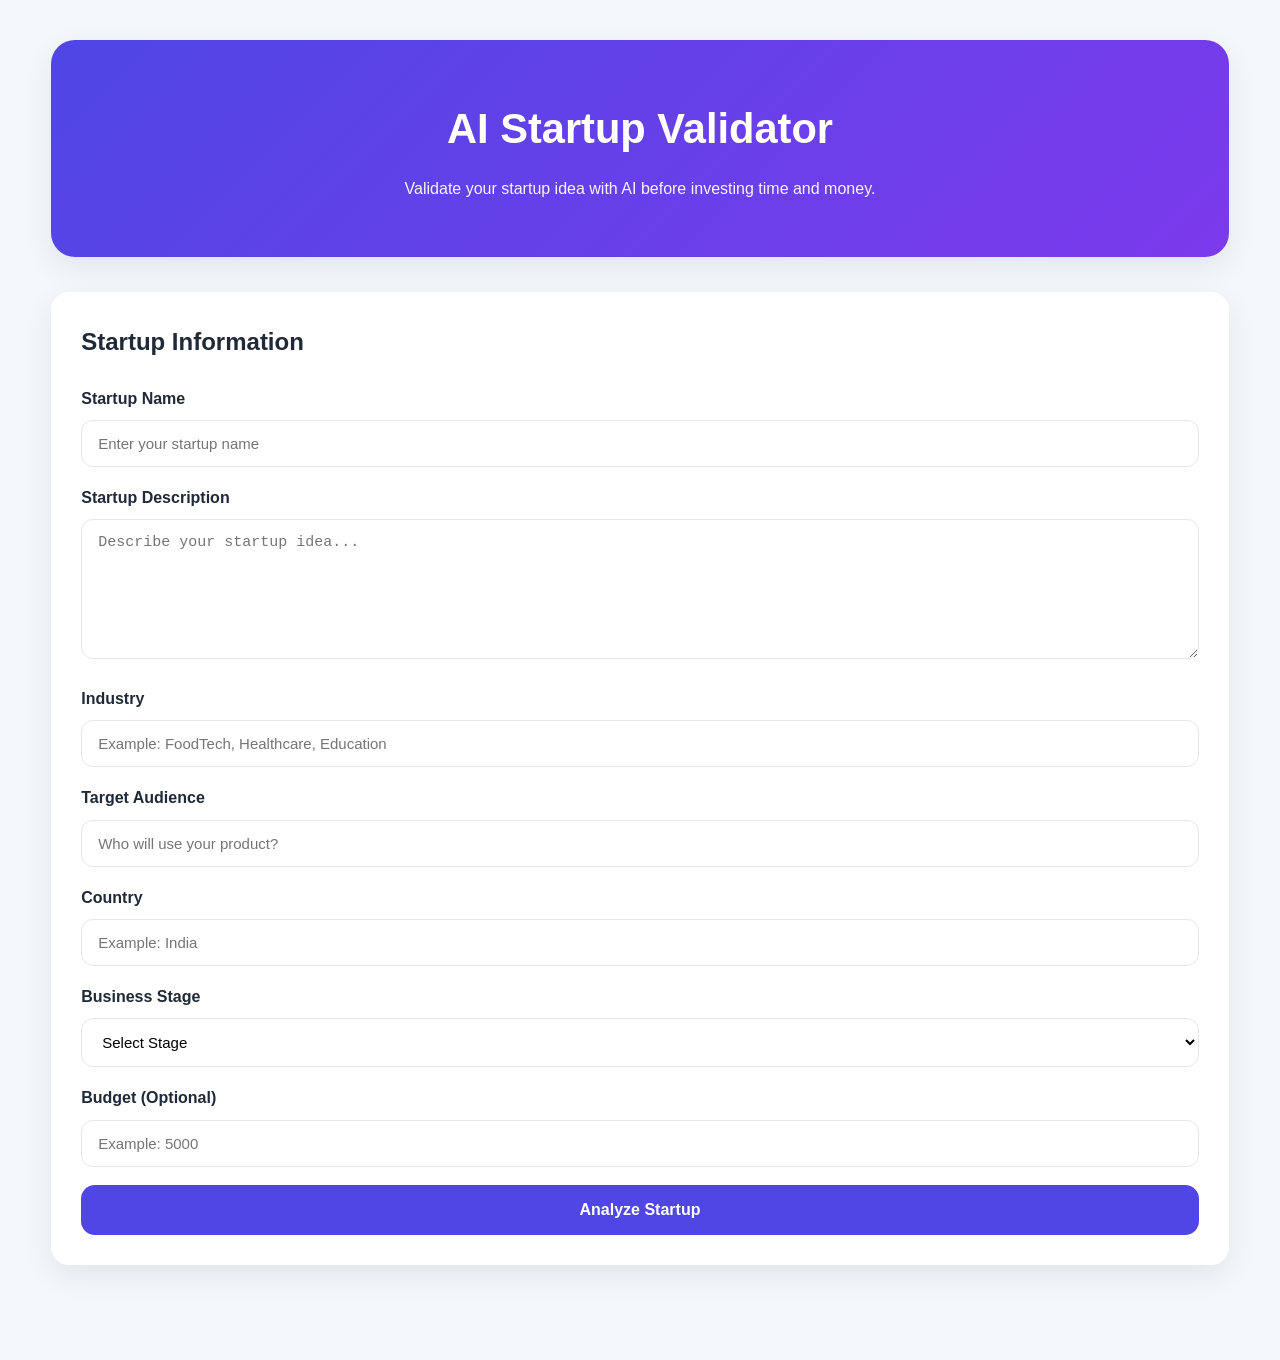
<file: ai-startup-validator/frontend/index.html>
<!doctype html>
<html lang="en">
  <head>
    <meta charset="UTF-8" />
    <meta name="viewport" content="width=device-width, initial-scale=1.0" />
    <title>AI Startup Validator</title>

    <link rel="stylesheet" href="css/style.css" />
    <link rel="icon" href="data:," />
  </head>

  <body>
    <div class="container">
      <!-- Hero Section -->
      <header class="hero">
        <h1>AI Startup Validator</h1>
        <p>
          Validate your startup idea with AI before investing time and money.
        </p>
      </header>

      <main>
        <!-- Startup Form -->
        <section class="startup-form">
          <h2>Startup Information</h2>

          <form id="startupForm">
            <div class="form-group">
              <label for="startupName">Startup Name</label>
              <input
                type="text"
                id="startupName"
                placeholder="Enter your startup name"
                required
              />
            </div>

            <div class="form-group">
              <label for="startupDescription">Startup Description</label>
              <textarea
                id="startupDescription"
                rows="5"
                placeholder="Describe your startup idea..."
                required
              ></textarea>
            </div>

            <div class="form-group">
              <label for="industry">Industry</label>
              <input
                type="text"
                id="industry"
                placeholder="Example: FoodTech, Healthcare, Education"
                required
              />
            </div>

            <div class="form-group">
              <label for="targetAudience">Target Audience</label>
              <input
                type="text"
                id="targetAudience"
                placeholder="Who will use your product?"
                required
              />
            </div>

            <div class="form-group">
              <label for="country">Country</label>
              <input
                type="text"
                id="country"
                placeholder="Example: India"
                required
              />
            </div>

            <div class="form-group">
              <label for="businessStage">Business Stage</label>

              <select id="businessStage" required>
                <option value="">Select Stage</option>
                <option>Idea</option>
                <option>MVP</option>
                <option>Early Customers</option>
                <option>Revenue</option>
                <option>Scaling</option>
              </select>
            </div>

            <div class="form-group">
              <label for="budget">Budget (Optional)</label>

              <input
                type="number"
                id="budget"
                placeholder="Example: 5000"
                min="0"
              />
            </div>

            <button type="submit">Analyze Startup</button>
          </form>
        </section>

        <div id="loading" class="loading" style="display: none">
          <div class="spinner"></div>
          <p>Analyzing your startup idea with AI...</p>
        </div>

        <!-- AI Analysis Result -->
        <section id="result" class="dashboard-container" style="display: none">
          <h2 class="dashboard-title">AI Startup Analysis Report</h2>

          <!-- ================= SCORES ================= -->

          <div class="dashboard-grid dashboard-grid-2">
            <div class="dashboard-card score-card">
              <h3>Validation Score</h3>

              <div class="score-value" id="scoreValue">0 / 100</div>

              <div class="score-bar">
                <div class="score-fill" id="scoreFill"></div>
              </div>
            </div>

            <div class="dashboard-card">
              <h3>Investment Readiness</h3>

              <div class="score-value" id="investmentReadinessScore"></div>

              <p id="investmentReadinessAnalysis"></p>
            </div>

            <div class="dashboard-card">
              <h3>AI Confidence</h3>

              <div class="score-value" id="aiConfidenceScore"></div>

              <p id="aiConfidenceAnalysis"></p>
            </div>
          </div>

          <!-- ================= SUMMARY ================= -->

          <div class="dashboard-card">
            <h3>Executive Summary</h3>

            <p id="summary"></p>
          </div>

          <!-- ================= BUSINESS ================= -->

          <div class="dashboard-grid dashboard-grid-2">
            <div class="dashboard-card">
              <h3>Business Model</h3>

              <p id="businessModelAnalysis"></p>

              <hr />

              <h3>Revenue Model</h3>

              <p id="revenueModelAnalysis"></p>
            </div>

            <div class="dashboard-card">
              <h3>Problem–Solution Fit</h3>

              <p id="problemSolutionFit"></p>

              <hr />

              <h3>Competitive Advantage</h3>

              <p id="competitiveAdvantageAnalysis"></p>
            </div>
          </div>

          <!-- ================= MARKET ================= -->

          <div class="dashboard-grid dashboard-grid-2">
            <div class="dashboard-card">
              <h3>Market Size (TAM / SAM / SOM)</h3>

              <p id="marketSizeAnalysis"></p>

              <hr />

              <h3>Market Opportunity</h3>

              <p id="marketOpportunity"></p>
            </div>

            document.getElementById("competitorAnalysis").textContent =
                result.competitor_analysis || "No competitor analysis available.";

            <div class="dashboard-card">
              <h3>Competitor Analysis</h3>

              <p id="competitorAnalysis"></p>
            </div>
          </div>

          <!-- ================= SWOT ================= -->

          <div class="dashboard-card">
            <h3>SWOT Analysis</h3>

            <div class="swot-grid">
              <div class="swot-card strengths">
                <h4>Strengths</h4>
                <ul id="strengthsList"></ul>
              </div>

              <div class="swot-card weaknesses">
                <h4>Weaknesses</h4>
                <ul id="weaknessesList"></ul>
              </div>

              <div class="swot-card opportunities">
                <h4>Opportunities</h4>
                <ul id="opportunitiesList"></ul>
              </div>

              <div class="swot-card threats">
                <h4>Threats</h4>
                <ul id="threatsList"></ul>
              </div>
            </div>
          </div>

          <!-- ================= RISKS ================= -->

          <div class="dashboard-card">
            <h3>Risks</h3>

            <ul id="risksList"></ul>
          </div>

          <!-- ================= ACTION PLAN ================= -->

          <div class="dashboard-card">
            <h3>AI Action Plan</h3>

            <ul id="actionPlanList"></ul>
          </div>

          <!-- ================= RECOMMENDATIONS ================= -->

          <div class="dashboard-card">
            <h3>Recommendations</h3>

            <ul id="recommendationsList"></ul>
          </div>
        </section>
      </main>
    </div>

    <script src="js/app.js"></script>
  </body>
</html>
</file>
<file: ai-startup-validator/frontend/css/style.css>
/* ===============================
   AI Startup Validator
   Modern SaaS Dashboard CSS
   Replace your existing style.css
================================= */

:root{
  --bg:#f4f7fb;
  --surface:#ffffff;
  --surface-2:#f8fafc;
  --primary:#4f46e5;
  --primary-dark:#4338ca;
  --text:#1f2937;
  --muted:#6b7280;
  --border:#e5e7eb;
  --success:#16a34a;
  --warning:#f59e0b;
  --danger:#dc2626;
  --shadow:0 10px 30px rgba(0,0,0,.08);
  --radius:18px;
}

*{
  margin:0;
  padding:0;
  box-sizing:border-box;
}

html{
  scroll-behavior:smooth;
}

body{
  font-family:Inter,Segoe UI,Arial,sans-serif;
  background:var(--bg);
  color:var(--text);
  line-height:1.65;
}

.container{
  width:min(1200px,92%);
  margin:auto;
  padding:40px 0 60px;
}

/* Hero */

.hero{
  text-align:center;
  background:linear-gradient(135deg,var(--primary),#7c3aed);
  color:#fff;
  padding:55px 30px;
  border-radius:24px;
  box-shadow:var(--shadow);
  margin-bottom:35px;
}

.hero h1{
  font-size:2.6rem;
  margin-bottom:12px;
}

.hero p{
  opacity:.95;
  max-width:700px;
  margin:auto;
}

/* Form */

.startup-form{
  background:var(--surface);
  padding:30px;
  border-radius:var(--radius);
  box-shadow:var(--shadow);
  margin-bottom:35px;
}

.startup-form h2{
  margin-bottom:24px;
}

.form-group{
  margin-bottom:18px;
}

label{
  display:block;
  margin-bottom:8px;
  font-weight:600;
}

input,
textarea,
select{
  width:100%;
  padding:14px 16px;
  border:1px solid var(--border);
  border-radius:12px;
  font-size:15px;
  background:#fff;
  transition:.25s;
}

input:focus,
textarea:focus,
select:focus{
  outline:none;
  border-color:var(--primary);
  box-shadow:0 0 0 4px rgba(79,70,229,.15);
}

textarea{
  resize:vertical;
  min-height:140px;
}

button{
  width:100%;
  padding:16px;
  border:none;
  border-radius:14px;
  background:var(--primary);
  color:#fff;
  font-size:16px;
  font-weight:700;
  cursor:pointer;
  transition:.25s;
}

button:hover{
  background:var(--primary-dark);
  transform:translateY(-2px);
}

/* Loading */

.loading{
  text-align:center;
  padding:40px;
}

.spinner{
  width:60px;
  height:60px;
  border:6px solid #ddd;
  border-top-color:var(--primary);
  border-radius:50%;
  margin:auto auto 20px;
  animation:spin 1s linear infinite;
}

@keyframes spin{
  to{transform:rotate(360deg);}
}

/* Dashboard */

.dashboard-container{
  margin-top:35px;
}

.dashboard-title{
  text-align:center;
  margin-bottom:30px;
  font-size:2rem;
}

.dashboard-grid{
  display:grid;
  gap:22px;
  margin-bottom:22px;
}

.dashboard-grid-2{
  grid-template-columns:repeat(2,1fr);
}

.dashboard-grid-3{
  grid-template-columns:repeat(3,1fr);
}

.dashboard-card{
  background:var(--surface);
  border-radius:var(--radius);
  padding:24px;
  box-shadow:var(--shadow);
  border:1px solid var(--border);
  transition:.25s;
}

.dashboard-card:hover{
  transform:translateY(-4px);
}

.dashboard-card h3{
  margin-bottom:14px;
  color:var(--primary);
}

.dashboard-card h4{
  margin:14px 0 8px;
}

.dashboard-card hr{
  border:none;
  border-top:1px solid var(--border);
  margin:18px 0;
}

/* Score */

.score-card{
  text-align:center;
}

.score-value{
  font-size:2.8rem;
  font-weight:800;
  color:var(--primary);
  margin:14px 0;
}

.score-bar{
  width:100%;
  height:12px;
  border-radius:999px;
  background:#e5e7eb;
  overflow:hidden;
}

.score-fill{
  height:100%;
  width:0%;
  background:linear-gradient(90deg,#22c55e,#3b82f6);
  transition:width .8s ease;
}

/* Lists */

ul{
  padding-left:20px;
}

li{
  margin-bottom:10px;
}

#actionPlanList{
  list-style:none;
  padding:0;
}

#actionPlanList li{
  background:var(--surface-2);
  border-left:5px solid var(--primary);
  border-radius:10px;
  padding:12px 16px;
  margin-bottom:12px;
}

#actionPlanList li::before{
  content:"☐ ";
  font-weight:bold;
}

/* SWOT */

.swot-grid{
  display:grid;
  grid-template-columns:repeat(2,1fr);
  gap:18px;
  margin-top:18px;
}

.swot-card{
  border-radius:14px;
  padding:18px;
  color:#fff;
}

.strengths{background:#16a34a;}
.weaknesses{background:#dc2626;}
.opportunities{background:#2563eb;}
.threats{background:#d97706;}

.swot-card h4{
  margin-bottom:12px;
}

/* Risks */

#risksList li{
  color:var(--danger);
}

/* Recommendations */

#recommendationsList li{
  color:var(--success);
}

/* Responsive */

@media (max-width:992px){

.dashboard-grid-2,
.dashboard-grid-3,
.swot-grid{
grid-template-columns:1fr;
}

.hero h1{
font-size:2.2rem;
}

.score-value{
font-size:2.3rem;
}

}

@media (max-width:600px){

.container{
width:95%;
padding:20px 0 40px;
}

.hero{
padding:35px 20px;
}

.hero h1{
font-size:1.9rem;
}

.startup-form,
.dashboard-card{
padding:20px;
}

button{
padding:14px;
}

}
</file>
